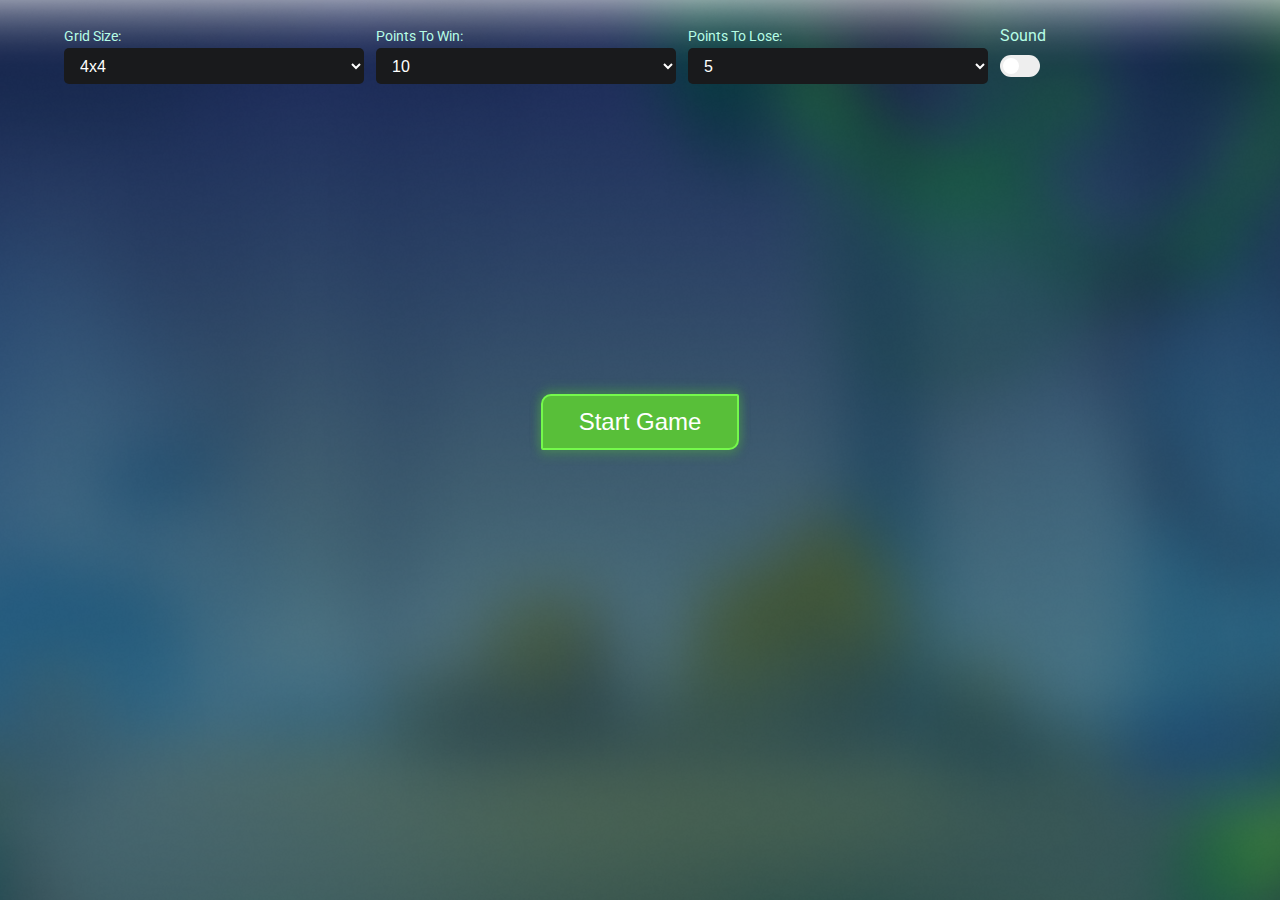
<file: index.html>
<!DOCTYPE HTML>
<html lang="en">
<head>
    <meta charset="UTF-8">
    <title>It-Incubator.IO</title>
    <link rel="stylesheet" href="./ui/css/style.css" >

</head>
<body>

<div id="root">app will be here</div>

<script src="./ui/index.js" type="module"></script>
</body>
</html>
</file>
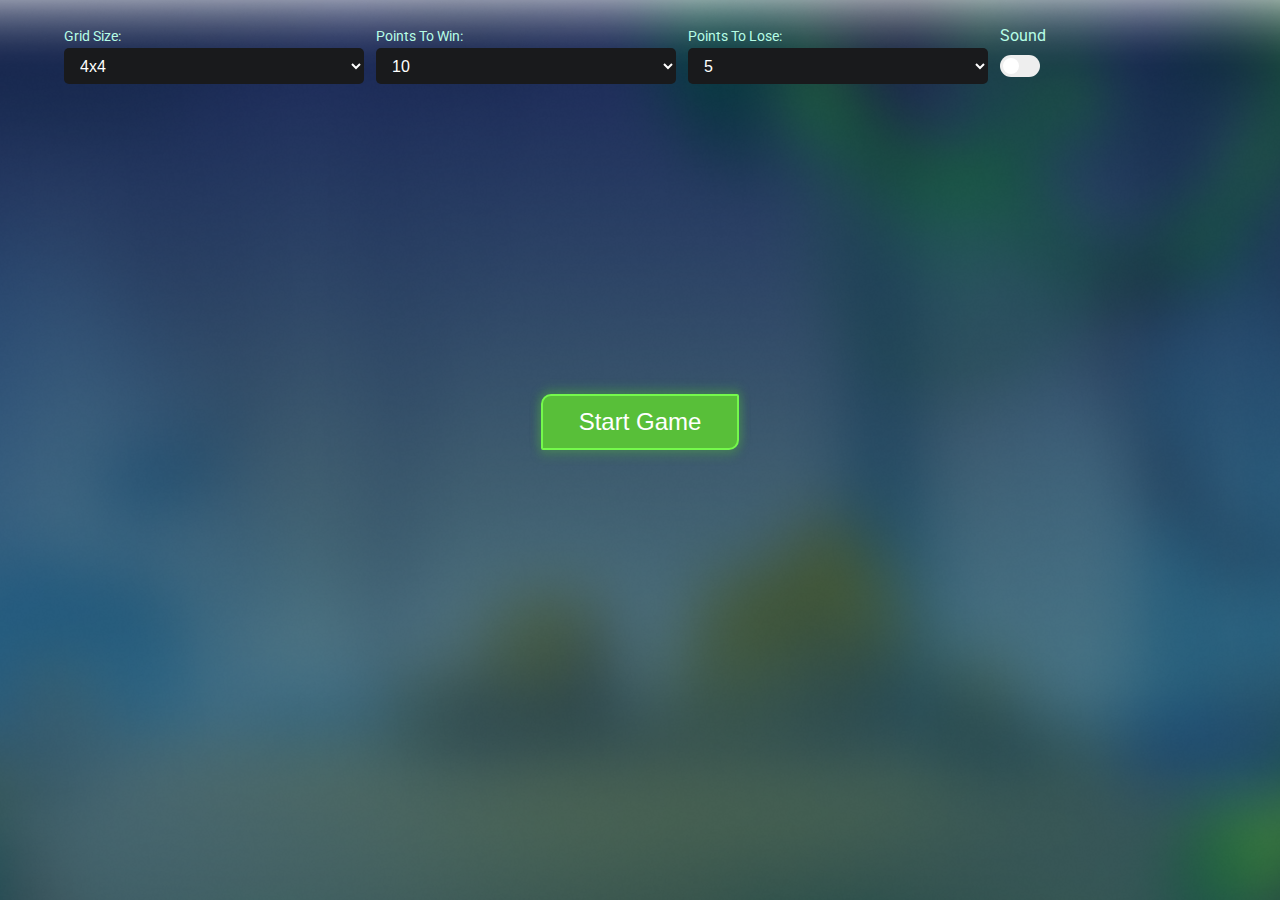
<file: ui/index.html>
<!DOCTYPE HTML>
<html lang="en">
<head>
    <meta charset="UTF-8">
    <title>It-Incubator.IO</title>
    <link rel="stylesheet" href="css/style.css" >

</head>
<body>

<div id="root">app will be here</div>

<script src="index.js" type="module"></script>
</body>
</html>
</file>
<file: ui/css/style.css>
@import "null.css";
@import "common.css";
@import url('https://fonts.googleapis.com/css2?family=Roboto:wght@400;500;700&display=swap');


/* Page //======================================================================================================================================================== */

.container {
    margin: 0 auto;
    max-width: 1182px;
    padding: 0 15px;
    height: 100vh;
}

.main-elements {
    display: flex;
    flex-direction: column;
}

.top-items {
    display: flex;
    gap: 12px;
    padding-top: 24px;
    flex-wrap: wrap;
}

.line {
    display: flex;
    flex-direction: column;
    flex: 0 1 300px;
}

label {
    color: #B6FDE5;
    font-size: 14px;
    font-weight: 400;
    line-height: 24px;
}

select {
    height: 36px;
    font-size: 16px;
    background: #191A1C;
    font-weight: 400;
    line-height: 24px;
    color: #FFF;
    border-radius: 5px;
    padding: 6px 12px;
    cursor: pointer;
}

/* Toggle //======================================================================================================================================================== */


.main-button {
    align-self: center;
    margin-top: 288px;
}

.toggle {
    width: 36px;
    height: 20px;
    border: 1px solid #313A33;
    background: #212720;
    border-radius: 360px;
    display: flex;
    padding: 0 2px;
    align-items: center;
    justify-content: flex-start;
    transition: all 0.3s ease 0s;
}

.toggle.on {
    background: linear-gradient(90deg, #4AA32F 0%, #66DC42 100%);
    border: 1px solid #75FA4C;
    justify-content: flex-end;
}

.icon-slider {
    width: 16px;
    height: 16px;
    background-color: #FDFDFD;
    border-radius: 50%;
    position: relative;
    transition: all 0.3s ease 0s;
}

.icon-slider:after {
    position: absolute;
    content: '';
    height: 14px;
    width: 14px;
    top: 50%;
    left: 50%;
    transform: translate(-50%, -50%);
    background-image: url('../img/icons/soundOffIcon.svg');
    background-size: cover;
    background-repeat: no-repeat;
    background-position: center center;
}

.toggle.on .icon-slider:after {
    background-image: url('../img/icons/soundOnIcon.svg');
}

/* Toggle //======================================================================================================================================================== */
.switch-button {
    display: flex;
    position : relative;
    font-size: inherit;
    padding-bottom: 24px;
    cursor: pointer;
    -webkit-user-select: none;
    -moz-user-select: none;
    -ms-user-select: none;
    user-select: none;
    flex-direction:column-reverse;
    gap: 6px;
  }

  .switch-button input {
    position: relative;
    opacity: 0;
    cursor: pointer;
    height: 0;
    width: 0;
  }

  .switch-button input:checked ~ .checkbox__checkmark {
    background-color: #66DC42;
  }

  .switch-button input:checked ~ .checkbox__checkmark:after {
    left: 22px;
  }
  .switch-button:hover input ~ .checkbox__checkmark {
    background-color: #eee;
  }
  .switch-button:hover input:checked ~ .checkbox__checkmark {
    background-color: #66DC42;
  }

  .switch-button .checkbox__checkmark {
    position: relative;
    top: 1px;
    left: 0;
    height: 22px;
    width: 40px;
    background-color: #eee;
    transition: background-color 0.25s ease;
    border-radius: 11px;
  }

  .switch-button .checkbox__checkmark:after {
    content: "";
    position: relative;
    left: 3px;
    top: 3px;
    width: 16px;
    height: 16px;
    display: block;
    background-color: #fff;
    border-radius: 50%;
    transition: left 0.25s ease;
    
  }
/* Result //======================================================================================================================================================== */

.result-container {
    display: flex;
    justify-content: space-between;
    padding: 12px 36px;
    border-radius: 30px;
    border: 1px solid #4C5E50;
    background-color: rgba(57, 61, 55, 0.40);
    margin: 36px auto;
    max-width: 376px;
    min-width: 376px;
    column-gap: 30px;
}

.result-block {
    display: inline-flex;
    gap: 24px;
    justify-content: space-between;
}

.result-title {
    font-size: 18px;
    font-weight: 400;
}

.result {
    font-size: 24px;
    font-weight: 500;
}

/* Table //======================================================================================================================================================== */

.table {
    border-collapse: separate;
    border-spacing: 12px 6px;
    table-layout:fixed;
    display: flex;
    align-items: center;
    justify-content: center;
}

/* Modal //======================================================================================================================================================== */

.modal {
    margin: 0 auto;
    position: relative;
    max-width: 280px;
    max-height: 550px;
}

.modal-elements {
    align-self: center;
    position: relative;
    padding: 71px 24px 36px;
    width: 280px;
    height: 407px;
    text-align: center;
    z-index: 10;
}

.modal-elements:before {
    content: '';
    position: absolute;
    height: 100%;
    width: 100%;
    top: 0;
    left: 0;
    background-image: url('../assets/images/t-ShirtIcon.svg');
    background-size: cover;
    background-repeat: no-repeat;
    background-position: center center;
    z-index: -1;
}

.modal-decoration {
    position: relative;
    top: 53px;
    left: 68px;
    width: 144px;
    height: 144px;
    border: 2px solid #999B95;
    background-color: rgba(110, 117, 102, 0.3);
    border-radius: 50%;
    display: flex;
    align-items: center;
    justify-content: center;
}

.title-modal {
    font-size: 48px;
    font-weight: 600;
    line-height: 60px;
    margin-bottom: 4px;
}

.text-modal {
    font-size: 18px;
    font-weight: 400;
    line-height: 24px;
    margin-bottom: 24px;
}

.modal-result {
    margin-bottom: 68px;
    display: flex;
    flex-direction: column;
    gap: 24px;
}
</file>
